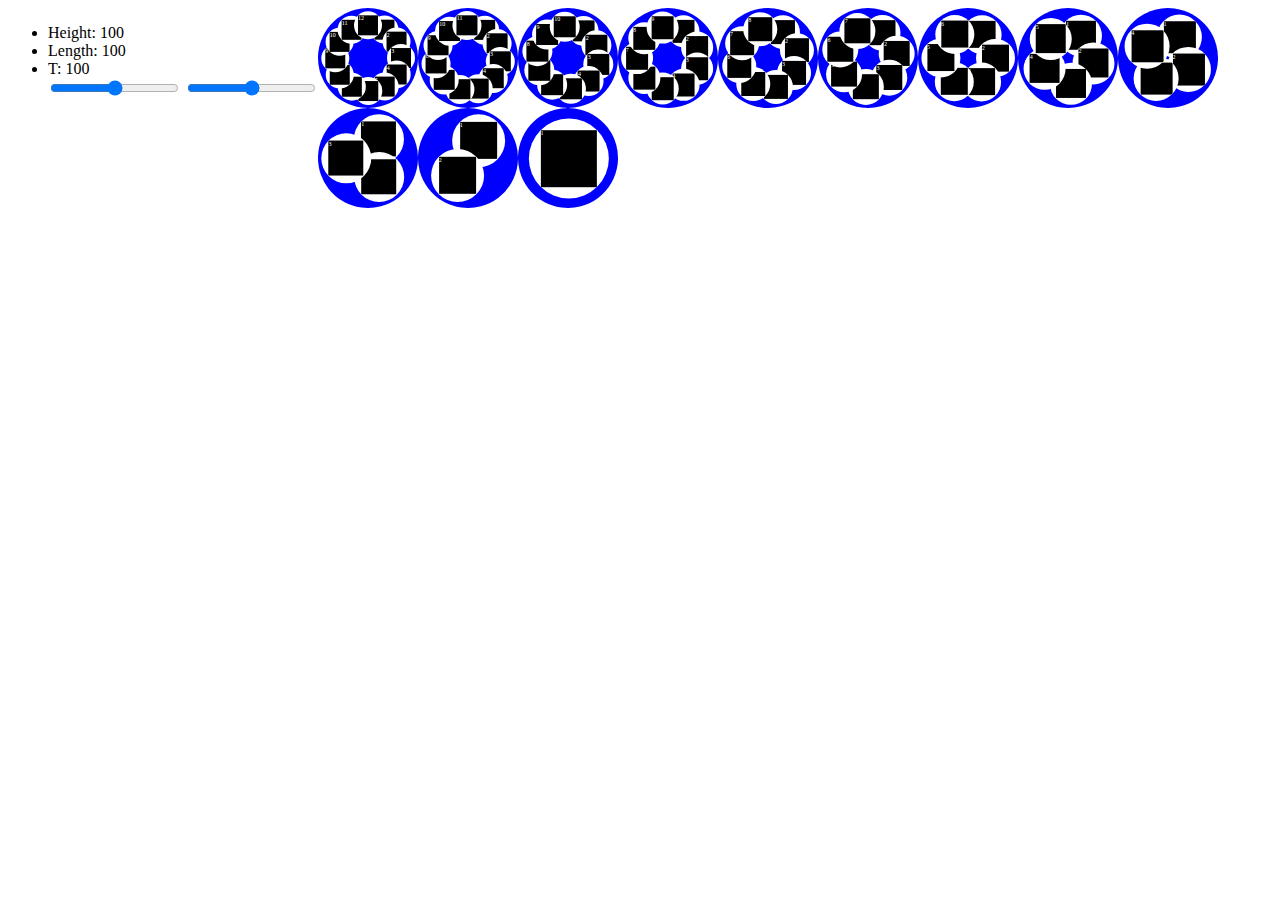
<file: index.html>
<!DOCTYPE html>
<html>
    <head>
        <script src="http://code.jquery.com/jquery-1.11.0.min.js"></script>
        <script type="text/javascript" src="index.js"></script>
        <link rel="stylesheet" href="index.css"></link>
    </head>
    
    <body>
        <!--<div class="tw-circle" data-id="0"></div>-->
        
        <div id="stats">
            <ul>
                <li><label>Height: </label><p id="height">100</p></li>
                <li><label>Length: </label><p id="length">100</p></li>
                <li><label>T: </label><p id="t">100</p></li>
                <input type="range" id="tval" onchange="update()"></range>
                <input type="range" id="nsize" onchange="resizeSections()"></range>
            </ul>
        </div>
    </body>

</html>
</file>
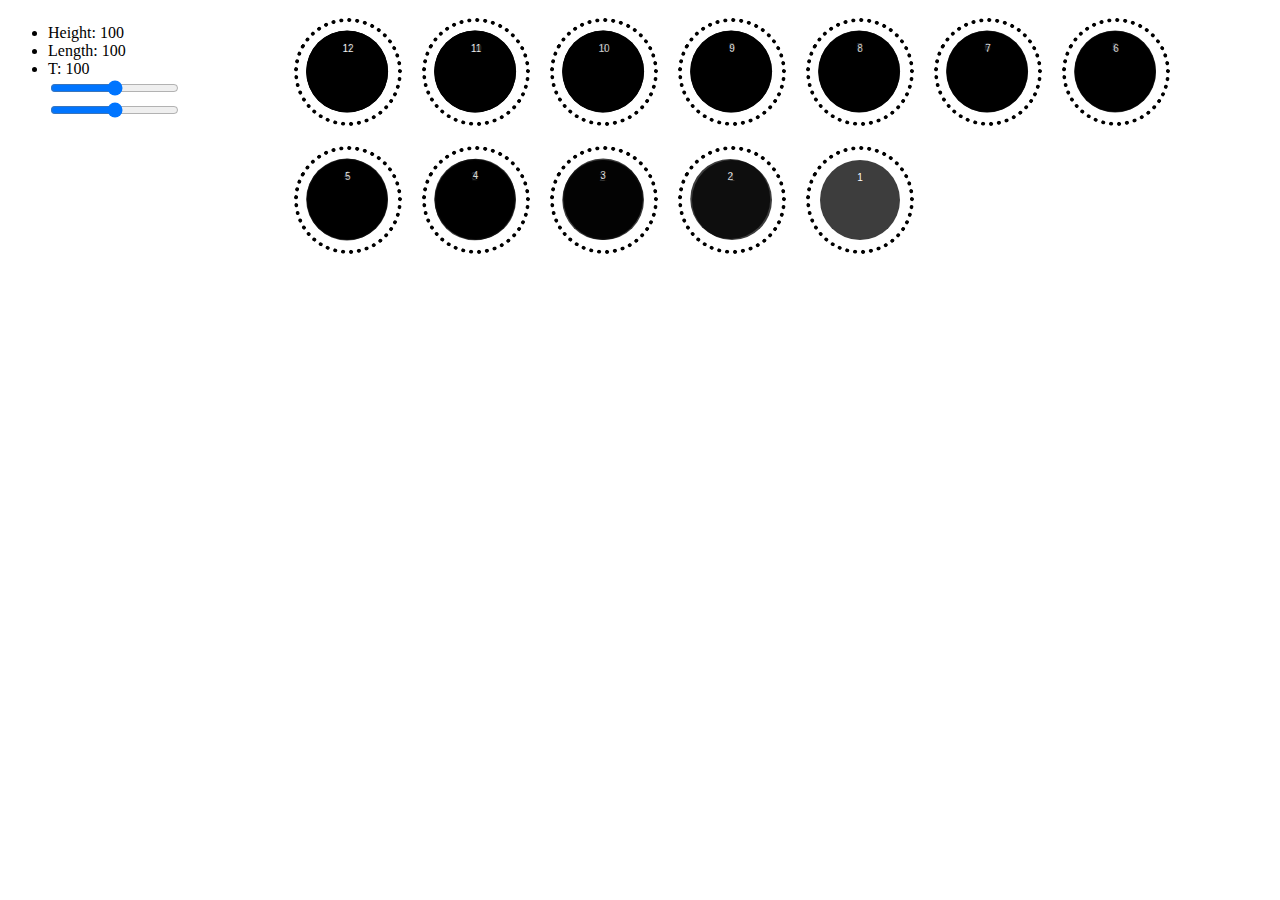
<file: AutoSpawnSizeDemo/index.html>
<!--
//XXXXXXXXXXXXXXXXXXXXXXXXXXXXXXXXXXX//
//XXXXXX  XXX     XXX XXX XXX  XX XXX//
//XXXXXX  XXX XXX XXX     XXX X X XXX//
//XXX XX  XXX XXX XXX XXX XXX XX  XXX//
//XXX     XXX     XXX XXX XXX XXX XXX//
//XXXXXXXXXXXXXXXXXXXXXXXXXXXXXXXXXXX//
//
//
//-------------------------------
//TWCircle demo.
//
//Makes a ton of them, even one that looks like a clock.
//--------------------------------

// July 1, 2014
// John Drogo
-->

<!DOCTYPE html>
<html>
    <head>
        <script src="http://code.jquery.com/jquery-1.11.0.min.js"></script>
        <script type="text/javascript" src="../twCircle.js"></script>
        <script type="text/javascript" src="index.js"></script>
        <link rel="stylesheet" href="index.css"></link>
        <link rel="stylesheet" href="../twCircle.css"></link>
    </head>
    
    <body>
        <!--<div class="tw-circle" data-id="0"></div>-->
        
        <div id="stats">
            <ul>
                <li><label>Height: </label><p id="height">100</p></li>
                <li><label>Length: </label><p id="length">100</p></li>
                <li><label>T: </label><p id="t">100</p></li>
                <input type="range" id="tval" onchange="update()"></range>
                <input type="range" id="nsize" onchange="resizeSections()"></range>
            </ul>
        </div>
    </body>

</html>
</file>
<file: index.css>
.tw-circle{
    overflow: hidden;
    width: 100px;
    height: 100px;
    background-color: blue;
    float: left;
    border-radius: 100%;
}

.tw-line{
    position: relative;
    top: 50%;
    left: 50%;
    width: 0px;
    height: 0px;
    padding: 0px;
    margin-bottom: -1px;
    border-top: 1px solid #333;
    -webkit-transform-origin: 0% 0%;
    -webkit-transform: rotate(45deg);
    transform-origin: 0% 0%;
    transform: rotate(45deg);
}

.tw-marker{
    resize: none;
    height: 4px;
    width: 4px;
    background-color: white;
    display: none;
    color: white;
    font-size: 10%;
    margin: -2px;
    position: relative;
    border-radius: 100%;
    left: 50px;
}

.tw-markerinner{
    height: 70.7%;
    width: 70.7%;

    /*
     Translation percentage is based on our size, which is
     rad(2)/2 of total size, so our offset must be scaled by 2/rad(2)
     
     100% - 70.7% = 29.3%/2 = 14.65% * 2/rad(2) = 20.7%
     */
    -webkit-transform: translateY(20.7%);
    transform: translateY(20.7%);
    background-color: black;
    margin: auto;
}

.tw-markerinner:hover{
	background-color: blue;
}


#stats{
    float: left;
}

#stats > ul > li > p {
    display: inline;
}
</file>
<file: AutoSpawnSizeDemo/index.css>
/*XXXXXXXXXXXXXXXXXXXXXXXXXXXXXXXXXXX//
//XXXXXX  XXX     XXX XXX XXX  XX XXX//
//XXXXXX  XXX XXX XXX     XXX X X XXX//
//XXX XX  XXX XXX XXX XXX XXX XX  XXX//
//XXX     XXX     XXX XXX XXX XXX XXX//
//XXXXXXXXXXXXXXXXXXXXXXXXXXXXXXXXXXX//
//
//
//-------------------------------
//TWCircle demo.
//
//Makes a ton of them, even one that looks like a clock.
//--------------------------------

// July 1, 2014
// John Drogo
*/


#stats{
    float: left;
    height: 90vh;
    width: 20vw;
    padding-right: 20px;
}

#stats > ul > li > p {
    display: inline;
}

.tw-circle{
    float: left;
}
</file>
<file: twCircle.css>
/*XXXXXXXXXXXXXXXXXXXXXXXXXXXXXXXXXXX//
 //XXXXXX  XXX     XXX XXX XXX  XX XXX//
 //XXXXXX  XXX XXX XXX     XXX X X XXX//
 //XXX XX  XXX XXX XXX XXX XXX XX  XXX//
 //XXX     XXX     XXX XXX XXX XXX XXX//
 //XXXXXXXXXXXXXXXXXXXXXXXXXXXXXXXXXXX//
 //
 //
 //-------------------------------
 //TWCircle Core Style
 //
 //Basic stylesheet for the tool wheel.
 //--------------------------------
 
 // July 1, 2014
 // John Drogo
 */

@keyframes scalein{
    0% {transform: scale(0); -webkit-transform: scale(0);}
    100% {transform: scale(1); -webkit-transform: scale(1);}
}


@-webkit-keyframes scalein{
    0% {transform: scale(0); -webkit-transform: scale(0);}
    100% {transform: scale(1); -webkit-transform: scale(1);}
}


.tw-circle{
    overflow: hidden;
    width: 100px;
    height: 100px;
    background-color: none;
    border: 4px dotted black;
    border-radius: 100%;
    margin: 10px;
    transform: scale(.1);
    display: none;
    -webkit-transform: scale(.1);
}

.tw-line{
    position: relative;
    top: 50%;
    left: 50%;
    width: 0px;
    height: 0px;
    padding: 0px;
    margin-top: -1px;
    border-top: 1px solid #333;
    -webkit-transform-origin: 0% 0%;
    -webkit-transform: rotate(45deg);
    transform-origin: 0% 0%;
    transform: rotate(45deg);
}

.tw-marker{
    resize: none;
    height: 4px;
    width: 4px;
    background-color: black;
    display: none;
    vertical-align: middle;
    color: white;
    font-size: 10px;
    font-family: arial;
    text-align: center;
    margin: -2px;
    position: relative;
    border-radius: 100%;
    left: 50px;
}

.tw-markerinner{
    height: 70.7%;
    width: 70.7%;

    /*
     Translation percentage is based on our size, which is
     rad(2)/2 of total size, so our offset must be scaled by 2/rad(2)
     
     100% - 70.7% = 29.3%/2 = 14.65% * 2/rad(2) = 20.7%w
     */
    -webkit-transform: translateY(20.7%);
    transform: translateY(20.7%);
    background-color: black;
    margin: auto;
}

.tw-marker:hover{
	background-color: rgba(0, 0, 0, 0);
}
</file>
